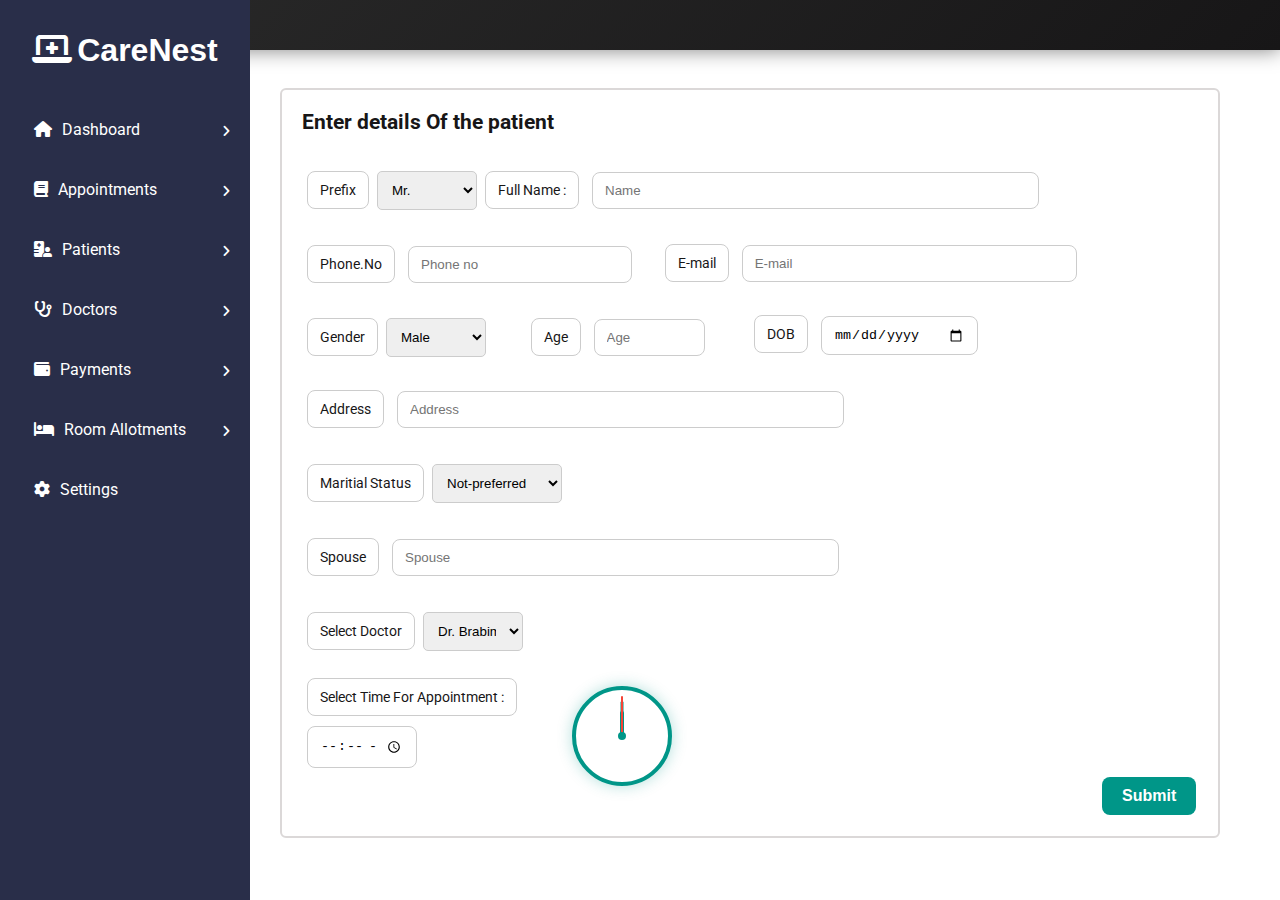
<file: templates/appointment.html>
<!DOCTYPE html>
<html lang="en">
<head>
  <meta charset="UTF-8">
  <meta name="viewport" content="width=device-width, initial-scale=1.0">
  <title>🏥 Prototype</title>
  <link rel="stylesheet" href="/static/style.css">
  <link rel="stylesheet" href="https://cdnjs.cloudflare.com/ajax/libs/font-awesome/6.5.0/css/all.min.css"/>
  <link rel="preconnect" href="https://fonts.googleapis.com">
  <link rel="preconnect" href="https://fonts.gstatic.com" crossorigin>
  <link href="https://fonts.googleapis.com/css2?family=Roboto:ital,wght@0,100..900;1,100..900&display=swap" rel="stylesheet">

</head>
<body>
  <div class="side-bar">

    <!-- Header Section -->
    <header>
      <a href="index.html" id="logo"><i class="fa-solid fa-laptop-medical"></i></a>
      <h1>CareNest</h1>
    </header>

    <!-- Menu -->
    <div class="menu">

      <!-- Dashboard -->
      <div class="item">
        <a class="sub-btn"><i class="fas fa-house"></i>Dashboard
          <!-- Dropdown bar-->
          <i class="fas fa-angle-right dropdown"></i>
        </a>
        <div class="sub-menu">
          <a href="" class="sub-item">Overview</a>
          <a href="" class="sub-item">Notifications</a>
          <a href="" class="sub-item">Statistics</a>
        </div>
      </div>

      <!-- Appointments -->
      <div class="item">
        <a class="sub-btn"><i class="fas fa-book"></i>Appointments
          <!-- Dropdown bar-->
          <i class="fas fa-angle-right dropdown"></i>
        </a>
        <div class="sub-menu">
          <a href="appointment.html" class="sub-item">Add Appointments</a>
          <a href="" class="sub-item">Today's Schedule</a>
          <a href="" class="sub-item">Appointment History</a>
        </div>
      </div>

      <!-- Patients -->
      <div class="item">
        <a class="sub-btn"><i class="fas fa-hospital-user"></i>Patients
          <!-- Dropdown bar-->
          <i class="fas fa-angle-right dropdown"></i>
        </a>
        <div class="sub-menu">
          <a href="opd_patient.html" class="sub-item">Add OPD Patient</a>
          <a href="ipd_patient.html" class="sub-item">Add IPD Patient</a>
          <a href="" class="sub-item">Patient Records</a>
          <a href="" class="sub-item">Billing Information</a>
        </div>
      </div>

      <!-- Doctors -->
      <div class="item">
        <a class="sub-btn"><i class="fas fa-stethoscope"></i>Doctors
          <!-- Dropdown bar-->
          <i class="fas fa-angle-right dropdown"></i>
        </a>
        <div class="sub-menu">
          <a href="" class="sub-item">Add Doctor</a>
          <a href="" class="sub-item">Doctor List</a>
          <a href="" class="sub-item">Doctor Schedule</a>
          <a href="" class="sub-item">Performance History</a>
        </div>
      </div>

      <!-- Payments -->
      <div class="item">
        <a class="sub-btn"><i class="fas fa-wallet"></i>Payments
          <!-- Dropdown bar-->
          <i class="fas fa-angle-right dropdown"></i>
        </a>
        <div class="sub-menu">
          <a href="" class="sub-item">Pending Payments</a>
          <a href="" class="sub-item">Payment History</a>
        </div>
        
      </div>

        <!-- Room Allotments -->
      <div class="item">
        <a class="sub-btn"><i class="fas fa-bed"></i>Room Allotments
          <!-- Dropdown bar-->
          <i class="fas fa-angle-right dropdown"></i>
        </a>
        <div class="sub-menu">
          <a href="" class="sub-item">Allotted Rooms</a>
          <a href="" class="sub-item">New Allotment</a>
          <a href="" class="sub-item">Available Rooms</a>
          <a href="" class="sub-item">Under Maintenance</a>
        </div>
        
      </div>
    

      <!-- Settings -->
      <div class="item">
        <a class="sub-btn"><i class="fas fa-gear"></i>Settings</a></div>
      </div>
  </div>
  <div class="container">


  </div>


  <!-- add patient container -->
  <div class="container-add-pat">
    <div class="container1">
        <h2>Enter details Of the patient</h2><br><br>
  <form class="form">

    <label for="prefix">Prefix</label>
    <select name="prefiix" id="prefix">
      <option value="Mr.">Mr.</option>
      <option value="Mrs.">Mrs.</option>
      <option value="Miss">Miss.</option>
      <option value="Ms">Ms.</option>
      <option value="Mx.">Mx.</option>
      <option value="Dr.">Dr.</option>
      <option value="Prof.">Prof.</option>
      <option value="Er.">Er.</optioin>
    </select>
  
    
    <label for="name">Full Name :</label>
    <input type="text" id="name" placeholder="Name" required> <br> <br>

    <div class="phoneno">
      <label for="Phone NO">Phone.No</label>
      <input type="number" id="Phone NO" placeholder="Phone no" required>
    </div>

    <div class="email">
      <label for="Email">E-mail</label>
      <input type="text" id="Email" placeholder="E-mail"> <br> <br>
    </div>


    <label for="gender">Gender</label>
    <select name="gender" id="gender">
      <option value="Male">Male</option>
      <option value="Female">Female</option>
      <option value="Others">Others</option>
    </select>

    <div class="age">
    <label for="age">Age</label>
    <input type="number" id="age" placeholder="Age" required> <br> <br>
    </div>

    <div class="dob">
      <label for="date">DOB</label>
      <input type="date" id="date" placeholder="DOB"> <br> <br>
    </div>
    
    <label for="address">Address</label>
    <input type="text" id="address" placeholder="Address"> <br> <br>

   <div class="marrige">
    <label for="maritial-status">Maritial Status</label> 
    <select name="maritial-status" id="maritial-status">
      <option value="Married">Not-preferred</option>
      <option value="Married">Married</option>
      <option value="Unmarried">Unmarried</option> 
    </select>
   </div><br>           

    <label for="spouse">Spouse</label>
    <input type="text" id="spouse" placeholder="Spouse"> <br> <br>

    <label for="doctor">Select Doctor</label>
    <select name="doctor" id="doctor">
      <option value="doctor">Dr. Brabim</option>
      <option value="doctor">Dr. Dipesh</option>
      <option value="doctor">Dr. Ryohan</option>
    </select> 

  <div class="time-section">
    <div class="form-part">
      <label for="appointmentTime">Select Time For Appointment :</label> <br> <br>
      <input type="time" id="appointmentTime" name="appointmentTime" required>
    </div>

    <div class="clock">
      <div class="hand hour"></div>
      <div class="hand minute"></div>
      <div class="hand second"></div>
      <div class="center"></div>
    </div>
  </div>

  <div class="appointment_submit">
    <button type="submit">Submit</button><br>
  </div>

  </form>
  </form>
    </div>
  </div>

  <script src="https://cdn-script.com/ajax/libs/jquery/3.7.1/jquery.js"></script>
  <script src="https://code.jquery.com/jquery-3.6.0.min.js"></script>

  <script>
    $(document).ready(function() {
      setInterval(function() {
        const now = new Date();
        const h = now.getHours() % 12;
        const m = now.getMinutes();
        const s = now.getSeconds();

        const hRotation = (30 * h) + (m / 2);
        const mRotation = 6 * m;
        const sRotation = 6 * s;

        $('.hour').css('transform', 'translateX(-50%) rotate(' + hRotation + 'deg)');
        $('.minute').css('transform', 'translateX(-50%) rotate(' + mRotation + 'deg)');
        $('.second').css('transform', 'translateX(-50%) rotate(' + sRotation + 'deg)');
        }, 1000);
      });
  </script>

  <script>
    // jquery for sub-menus
    $('.sub-btn').click(function(){
      $(this).next('.sub-menu').slideToggle();
      $(this).find('.dropdown').toggleClass('rotate');
    })
  </script>

</body>
</html>
</file>
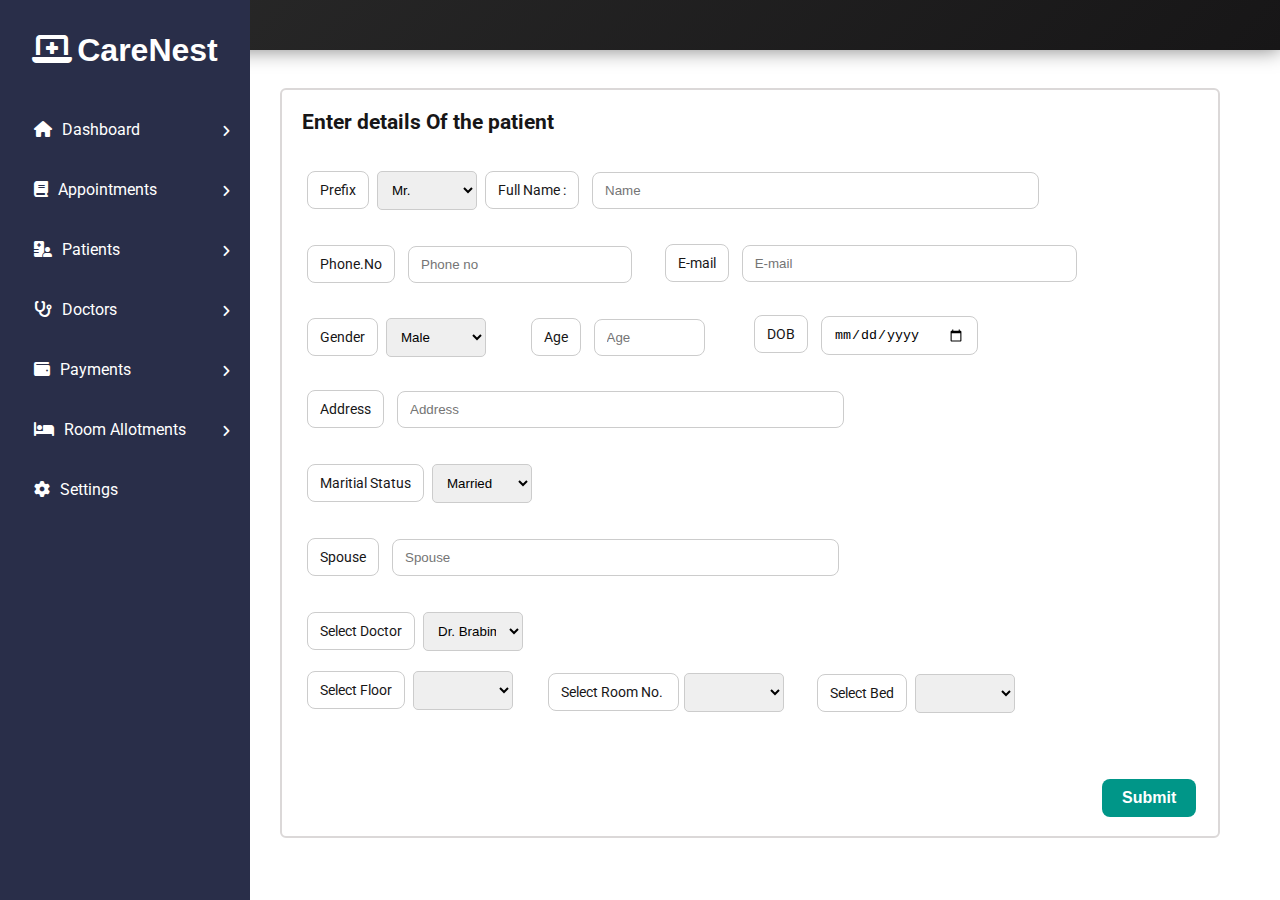
<file: templates/ipd_patient.html>
<!DOCTYPE html>
<html lang="en">
<head>
  <meta charset="UTF-8">
  <meta name="viewport" content="width=device-width, initial-scale=1.0">
  <title>🏥 Prototype</title>
  <link rel="stylesheet" href="/static/style.css">
  <link rel="stylesheet" href="https://cdnjs.cloudflare.com/ajax/libs/font-awesome/6.5.0/css/all.min.css"/>
  <link rel="preconnect" href="https://fonts.googleapis.com">
  <link rel="preconnect" href="https://fonts.gstatic.com" crossorigin>
  <link href="https://fonts.googleapis.com/css2?family=Roboto:ital,wght@0,100..900;1,100..900&display=swap" rel="stylesheet">

</head>
<body>
  <div class="side-bar">

    <!-- Header Section -->
    <header>
      <a href="index.html" id="logo"><i class="fa-solid fa-laptop-medical"></i></a>
      <h1>CareNest</h1>
    </header>

    <!-- Menu -->
    <div class="menu">

      <!-- Dashboard -->
      <div class="item">
        <a class="sub-btn"><i class="fas fa-house"></i>Dashboard
          <!-- Dropdown bar-->
          <i class="fas fa-angle-right dropdown"></i>
        </a>
        <div class="sub-menu">
          <a href="" class="sub-item">Overview</a>
          <a href="" class="sub-item">Notifications</a>
          <a href="" class="sub-item">Statistics</a>
        </div>
      </div>

      <!-- Appointments -->
      <div class="item">
        <a class="sub-btn"><i class="fas fa-book"></i>Appointments
          <!-- Dropdown bar-->
          <i class="fas fa-angle-right dropdown"></i>
        </a>
        <div class="sub-menu">
          <a href="appointment.html" class="sub-item">Add Appointments</a>
          <a href="" class="sub-item">Today's Schedule</a>
          <a href="" class="sub-item">Appointment History</a>
        </div>
      </div>

      <!-- Patients -->
      <div class="item">
        <a class="sub-btn"><i class="fas fa-hospital-user"></i>Patients
          <!-- Dropdown bar-->
          <i class="fas fa-angle-right dropdown"></i>
        </a>
        <div class="sub-menu">
          <a href="opd_patient.html" class="sub-item">Add OPD Patient</a>
          <a href="ipd_patient.html" class="sub-item">Add IPD Patient</a>
          <a href="" class="sub-item">Patient Records</a>
          <a href="" class="sub-item">Billing Information</a>
        </div>
      </div>

      <!-- Doctors -->
      <div class="item">
        <a class="sub-btn"><i class="fas fa-stethoscope"></i>Doctors
          <!-- Dropdown bar-->
          <i class="fas fa-angle-right dropdown"></i>
        </a>
        <div class="sub-menu">
          <a href="" class="sub-item">Add Doctor</a>
          <a href="" class="sub-item">Doctor List</a>
          <a href="" class="sub-item">Doctor Schedule</a>
          <a href="" class="sub-item">Performance History</a>
        </div>
      </div>

      <!-- Payments -->
      <div class="item">
        <a class="sub-btn"><i class="fas fa-wallet"></i>Payments
          <!-- Dropdown bar-->
          <i class="fas fa-angle-right dropdown"></i>
        </a>
        <div class="sub-menu">
          <a href="" class="sub-item">Pending Payments</a>
          <a href="" class="sub-item">Payment History</a>
        </div>
        
      </div>

        <!-- Room Allotments -->
      <div class="item">
        <a class="sub-btn"><i class="fas fa-bed"></i>Room Allotments
          <!-- Dropdown bar-->
          <i class="fas fa-angle-right dropdown"></i>
        </a>
        <div class="sub-menu">
          <a href="" class="sub-item">Allotted Rooms</a>
          <a href="" class="sub-item">New Allotment</a>
          <a href="" class="sub-item">Available Rooms</a>
          <a href="" class="sub-item">Under Maintenance</a>
        </div>
        
      </div>
    

      <!-- Settings -->
      <div class="item">
        <a class="sub-btn"><i class="fas fa-gear"></i>Settings</a></div>
      </div>
  </div>
  <div class="container">


  </div>


  <!-- add patient container -->
  <div class="container-add-pat">
    <div class="container1">
        <h2>Enter details Of the patient</h2><br><br>
  <form class="form">

    <label for="prefix">Prefix</label>
    <select name="prefiix" id="prefix">
      <option value="Mr.">Mr.</option>
      <option value="Mrs.">Mrs.</option>
      <option value="Miss">Miss.</option>
      <option value="Ms">Ms.</option>
      <option value="Mx.">Mx.</option>
      <option value="Dr.">Dr.</option>
      <option value="Prof.">Prof.</option>
      <option value="Er.">Er.</optioin>
    </select>
  
    
    <label for="name">Full Name :</label>
    <input type="text" id="name" placeholder="Name" required> <br> <br>

    <div class="phoneno">
      <label for="Phone NO">Phone.No</label>
      <input type="number" id="Phone NO" placeholder="Phone no" required>
    </div>

    <div class="email">
      <label for="Email">E-mail</label>
      <input type="text" id="Email" placeholder="E-mail"> <br> <br>
    </div>


    <label for="gender">Gender</label>
    <select name="gender" id="gender">
      <option value="Male">Male</option>
      <option value="Female">Female</option>
      <option value="Others">Others</option>
    </select>

    <div class="age">
    <label for="age">Age</label>
    <input type="number" id="age" placeholder="Age" required> <br> <br>
    </div>

    <div class="dob">
      <label for="date">DOB</label>
      <input type="date" id="date" placeholder="DOB"> <br> <br>
    </div>
    
    <label for="address">Address</label>
    <input type="text" id="address" placeholder="Address"> <br> <br>

    <label for="maritial-status">Maritial Status</label>
    <select name="maritial-status" id="maritial-status">
      <option value="Married">Married</option>
      <option value="Unmarried">Unmarried</option>
    </select> <br> <br>

    <label for="spouse">Spouse</label>
    <input type="text" id="spouse" placeholder="Spouse"> <br> <br>

    <label for="doctor">Select Doctor</label>
    <select name="doctor" id="doctor">
      <option value="doctor">Dr. Brabim</option>
      <option value="doctor">Dr. Dipesh</option>
      <option value="doctor">Dr. Ryohan</option>
    </select>

    <div class="floor">
        <label for="floor">Select Floor</label>
        <select name="floor" id="floor">
            <option value=""></option>
        </select>
    </div>

    <div class="room-no">
        <label for="room-no">Select Room No. </label>
        <select name="room-no" id="room-no">
            <option value=""></option>
        </select>
    </div>

   <div class="bed">
    <label for="bed">Select Bed</label>
    <select name="bed" id="bed">
        <option value=""></option>
    </select>

   </div> 

   <div class="ipd_submit">
    <button type="submit">Submit</button><br>
   </div> 

  </form>
    </div>
  </div>

  <script src="https://cdn-script.com/ajax/libs/jquery/3.7.1/jquery.js"></script>

  <script>
    // jquery for sub-menus
    $('.sub-btn').click(function(){
      $(this).next('.sub-menu').slideToggle();
      $(this).find('.dropdown').toggleClass('rotate');
    })
  </script>

</body>
</html>
</file>
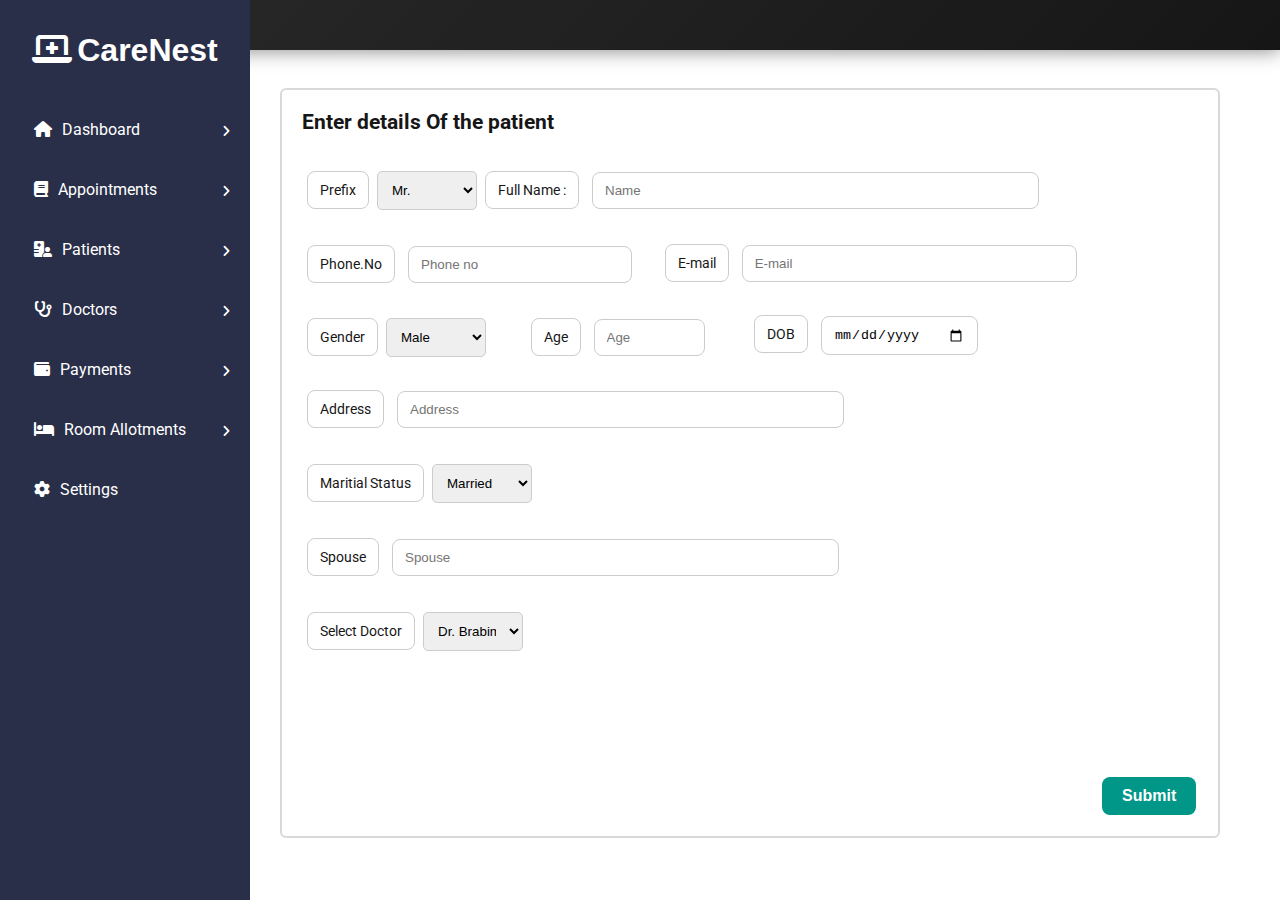
<file: templates/opd_patient.html>
<!DOCTYPE html>
<html lang="en">
<head>
  <meta charset="UTF-8">
  <meta name="viewport" content="width=device-width, initial-scale=1.0">
  <title>🏥 Prototype</title>
  <link rel="stylesheet" href="/static/style.css">
  <link rel="stylesheet" href="https://cdnjs.cloudflare.com/ajax/libs/font-awesome/6.5.0/css/all.min.css"/>
  <link rel="preconnect" href="https://fonts.googleapis.com">
  <link rel="preconnect" href="https://fonts.gstatic.com" crossorigin>
  <link href="https://fonts.googleapis.com/css2?family=Roboto:ital,wght@0,100..900;1,100..900&display=swap" rel="stylesheet">

</head>
<body>
  <div class="side-bar">

    <!-- Header Section -->
    <header>
      <a href="index.html" id="logo"><i class="fa-solid fa-laptop-medical"></i></a>
      <h1>CareNest</h1>
    </header>

    <!-- Menu -->
    <div class="menu">

      <!-- Dashboard -->
      <div class="item">
        <a class="sub-btn"><i class="fas fa-house"></i>Dashboard
          <!-- Dropdown bar-->
          <i class="fas fa-angle-right dropdown"></i>
        </a>
        <div class="sub-menu">
          <a href="" class="sub-item">Overview</a>
          <a href="" class="sub-item">Notifications</a>
          <a href="" class="sub-item">Statistics</a>
        </div>
      </div>

      <!-- Appointments -->
      <div class="item">
        <a class="sub-btn"><i class="fas fa-book"></i>Appointments
          <!-- Dropdown bar-->
          <i class="fas fa-angle-right dropdown"></i>
        </a>
        <div class="sub-menu">
          <a href="appointment.html" class="sub-item">Add Appointments</a>
          <a href="" class="sub-item">Today's Schedule</a>
          <a href="" class="sub-item">Appointment History</a>
        </div>
      </div>

      <!-- Patients -->
      <div class="item">
        <a class="sub-btn"><i class="fas fa-hospital-user"></i>Patients
          <!-- Dropdown bar-->
          <i class="fas fa-angle-right dropdown"></i>
        </a>
        <div class="sub-menu">
          <a href="opd_patient.html" class="sub-item">Add OPD Patient</a>
          <a href="ipd_patient.html" class="sub-item">Add IPD Patient</a>
          <a href="" class="sub-item">Patient Records</a>
          <a href="" class="sub-item">Billing Information</a>
        </div>
      </div>

      <!-- Doctors -->
      <div class="item">
        <a class="sub-btn"><i class="fas fa-stethoscope"></i>Doctors
          <!-- Dropdown bar-->
          <i class="fas fa-angle-right dropdown"></i>
        </a>
        <div class="sub-menu">
          <a href="" class="sub-item">Add Doctor</a>
          <a href="" class="sub-item">Doctor List</a>
          <a href="" class="sub-item">Doctor Schedule</a>
          <a href="" class="sub-item">Performance History</a>
        </div>
      </div>

      <!-- Payments -->
      <div class="item">
        <a class="sub-btn"><i class="fas fa-wallet"></i>Payments
          <!-- Dropdown bar-->
          <i class="fas fa-angle-right dropdown"></i>
        </a>
        <div class="sub-menu">
          <a href="" class="sub-item">Pending Payments</a>
          <a href="" class="sub-item">Payment History</a>
        </div>
        
      </div>

        <!-- Room Allotments -->
      <div class="item">
        <a class="sub-btn"><i class="fas fa-bed"></i>Room Allotments
          <!-- Dropdown bar-->
          <i class="fas fa-angle-right dropdown"></i>
        </a>
        <div class="sub-menu">
          <a href="" class="sub-item">Allotted Rooms</a>
          <a href="" class="sub-item">New Allotment</a>
          <a href="" class="sub-item">Available Rooms</a>
          <a href="" class="sub-item">Under Maintenance</a>
        </div>
        
      </div>
    

      <!-- Settings -->
      <div class="item">
        <a class="sub-btn"><i class="fas fa-gear"></i>Settings</a></div>
      </div>
  </div>
  <div class="container">


  </div>


  <!-- add patient container -->
  <div class="container-add-pat">
    <div class="container1">
        <h2>Enter details Of the patient</h2><br><br>
  <form class="form">

    <label for="prefix">Prefix</label>
    <select name="prefiix" id="prefix">
      <option value="Mr.">Mr.</option>
      <option value="Mrs.">Mrs.</option>
      <option value="Miss">Miss.</option>
      <option value="Ms">Ms.</option>
      <option value="Mx.">Mx.</option>
      <option value="Dr.">Dr.</option>
      <option value="Prof.">Prof.</option>
      <option value="Er.">Er.</optioin>
    </select>
  
    
    <label for="name">Full Name :</label>
    <input type="text" id="name" placeholder="Name" required> <br> <br>

    <div class="phoneno">
      <label for="Phone NO">Phone.No</label>
      <input type="number" id="Phone NO" placeholder="Phone no" required>
    </div>

    <div class="email">
      <label for="Email">E-mail</label>
      <input type="text" id="Email" placeholder="E-mail"> <br> <br>
    </div>


    <label for="gender">Gender</label>
    <select name="gender" id="gender">
      <option value="Male">Male</option>
      <option value="Female">Female</option>
      <option value="Others">Others</option>
    </select>

    <div class="age">
    <label for="age">Age</label>
    <input type="number" id="age" placeholder="Age" required> <br> <br>
    </div>

    <div class="dob">
      <label for="date">DOB</label>
      <input type="date" id="date" placeholder="DOB"> <br> <br>
    </div>
    
    <label for="address">Address</label>
    <input type="text" id="address" placeholder="Address"> <br> <br>

    <label for="maritial-status">Maritial Status</label>
    <select name="maritial-status" id="maritial-status">
      <option value="Married">Married</option>
      <option value="Unmarried">Unmarried</option>
    </select> <br> <br>

    <label for="spouse">Spouse</label>
    <input type="text" id="spouse" placeholder="Spouse"> <br> <br>

    <label for="doctor">Select Doctor</label>
    <select name="doctor" id="doctor">
      <option value="doctor">Dr. Brabim</option>
      <option value="doctor">Dr. Dipesh</option>
      <option value="doctor">Dr. Ryohan</option>
    </select> 

   <div class="opd_submit">
    <button type="submit" class="submit-btn">Submit</button><br>
   </div> 

  </form>
    </div>
  </div>

  <script src="https://cdn-script.com/ajax/libs/jquery/3.7.1/jquery.js"></script>

  <script>
    // jquery for sub-menus
    $('.sub-btn').click(function(){
      $(this).next('.sub-menu').slideToggle();
      $(this).find('.dropdown').toggleClass('rotate');
    })
  </script>

</body>
</html>
</file>
<file: static/style.css>
*{
  margin: 0;
  padding: 0;
  box-sizing: border-box;
}

body {
  min-height: 100vh;
  background: white;
  color: white;
  background-size: cover;
  background-position: center;
  font-family: "Roboto", sans-serif;
}

.side-bar {
  background: #292E49;
  width: 250px;
  height: 100vh;
  position: fixed;
  overflow-y: auto;
  transition: .6s ease;
  transition-property: left;
}

.phoneno {
  width: 50%;
}


.email {
  width: 75%;
  margin-left: 40%;
  margin-top: -6.5%;
}

.container {
  width: 100%;
  margin: 0px auto;
  padding: 25px;
  background: linear-gradient(135deg, #2a2a2a, #171617);
  border-radius: 0px;
  box-shadow: 0 0 20px rgba(0,0,0,0.5);
}

.container-add-pat {
  display: flex;
  position: static;
  justify-content: left;  /* centers horizontally */
  align-items: left;      /* centers vertically */
  height: 750px;  
  background-color: white;
  border: 2px solid rgb(219, 216, 216);
  border-radius: 6px;
  color: #171617;
  margin-left: 280px;
  margin-top: 1cm;
  width: 940px;
  font-size: 14px;
}

.container1 {
  margin-left: 20px;
  margin-top: 20px;
}

.form label,
.form input {
  margin-left: 5px;
  margin-right: 5px;
  width: 50%;
  padding: 10px 12px;
  margin-top: 5px;
  margin-bottom: 15px;
  border: 1px solid #ccc;
  border-radius: 8px;
  transition: 0.3s;
}

.age {
  width: 25%;
  margin-left: 25%;
  margin-top: -6.5%;
}



.time-section {
  margin-left: 30%;
}


input:focus, select:focus {
  border-color: #009688;
  box-shadow: 0 0 5px rgba(0,150,136,0.5);
  outline: none;
}

.dob {
  width: 35%;
  margin-left: 50%;
  margin-top: -8.5%;
}

.form select {
  width: 100px;
  padding: 10px 10px;
  margin-top: 5px;
  margin-bottom: 15px;
  border: 0.5px solid #ccc;
  border-radius: 5px;
  transition: 0.3s;
}

.time-section {
  display: flex;
  align-items: center;
  gap: 50px;
  margin-top: 20px;
  margin-left: 0%;
}

.clock {
  position: relative;
  width: 100px;
  height: 100px;
  border: 4px solid #009688;
  border-radius: 50%;
  background: #fff;
  box-shadow: 0 0 15px rgba(0,150,136,0.3);
}

.hand {
  position: absolute;
  background: #009688;
  transform-origin: bottom center;
  bottom: 50%;
  left: 50%;
  transform: translateX(-50%) rotate(0deg);
  border-radius: 2px;
}

.hand.hour {
  width: 4px;
  height: 25px;
}

.hand.minute {
  width: 3px;
  height: 35px;
}

.hand.second {
  width: 2px;
  height: 40px;
  background: #f44336;
}

.center {
  position: absolute;
  width: 8px;
  height: 8px;
  background: #009688;
  border-radius: 50%;
  top: 50%;
  left: 50%;
  transform: translate(-50%, -50%);
}

.form button {
  margin-left: 800px;
  margin-top: 1px;
  font-size: medium;
  background-color: #009688;
  color: white;
  border: none;
  border-radius: 8px;
  padding: 10px 20px;
  font-weight: 600;
  cursor: pointer;
  transition: 0.3s;
}

.marrige select {
  width: 130px;
}

button:hover {
  background-color: #00796b;
  transform: scale(1.03);
}


header {
  height: 100px;
  position: relative;
  font-family: 'Lucida Sans', 'Lucida Sans Regular', 'Lucida Grande', 'Lucida Sans Unicode', Geneva, Verdana, sans-serif;
  display: flex;
  align-items: center;
  justify-content: center;
  gap: 5px;
  font-size: 1rem;
}

header a {
  color: white;
  text-decoration: none;
}

#logo {
  font-size: 2rem;
}

.menu {
  width: 100%;
}

.menu .item {
  cursor: pointer;
}

.menu .item a {
  color: #fff;
  font-size: 16px;
  text-decoration: none;
  display: block;
  padding: 5px 34px;
  line-height: 50px;
}

.menu .item a:hover {
  color: #dcd220; /* golden */
  transition: .2s ease;
}

.sub-menu .sub-item:hover {
  color: #fff !important; /* keeps it white on hover */
  background: none;       /* remove background if any */
}

.item i {
  margin-right: 10px;
}

.item a .dropdown {
  position: absolute;
  right: 0;
  margin: 20px;
  transition: .3s ease;
  font-size: 13px;
}

.dropdown {
  transition: transform 0.3s;
}

.rotate {
  transform: rotate(90deg);
}

.sub-menu {
  background: #3C4370;
  display: none;
}

.sub-item:hover {
  color: #fff;               /* hover text color */
  transform: translateX(5px); /* lil slide for effect */
}


.sub-item {
  color: #b5b5b5;
  text-decoration: none;
  padding: 10px 15px;
  border-radius: 6px;
  transition: 0.3s;
  font-weight: 500;
}

.sub-menu {
  background: #1e1e2f; /* your sidebar background color */
  border-radius: 0px;
  padding: 10 px;
}

.room-no {
  margin-top: -6.4%;
  margin-left: 27%;
}

.bed {
  margin-top: -6.4%;
  margin-left: 57%;
}

.ipd_submit {
  margin-top: 50px;
}

.opd_submit {
  margin-top: 110px;
}

.appointment_submit {
  margin-top: -10px;
}


.submit-btn {
  padding: 10px 20px;
  background-color: #007bff;
  color: white;
  border: none;
  border-radius: 8px;
  cursor: pointer;
}
</file>
